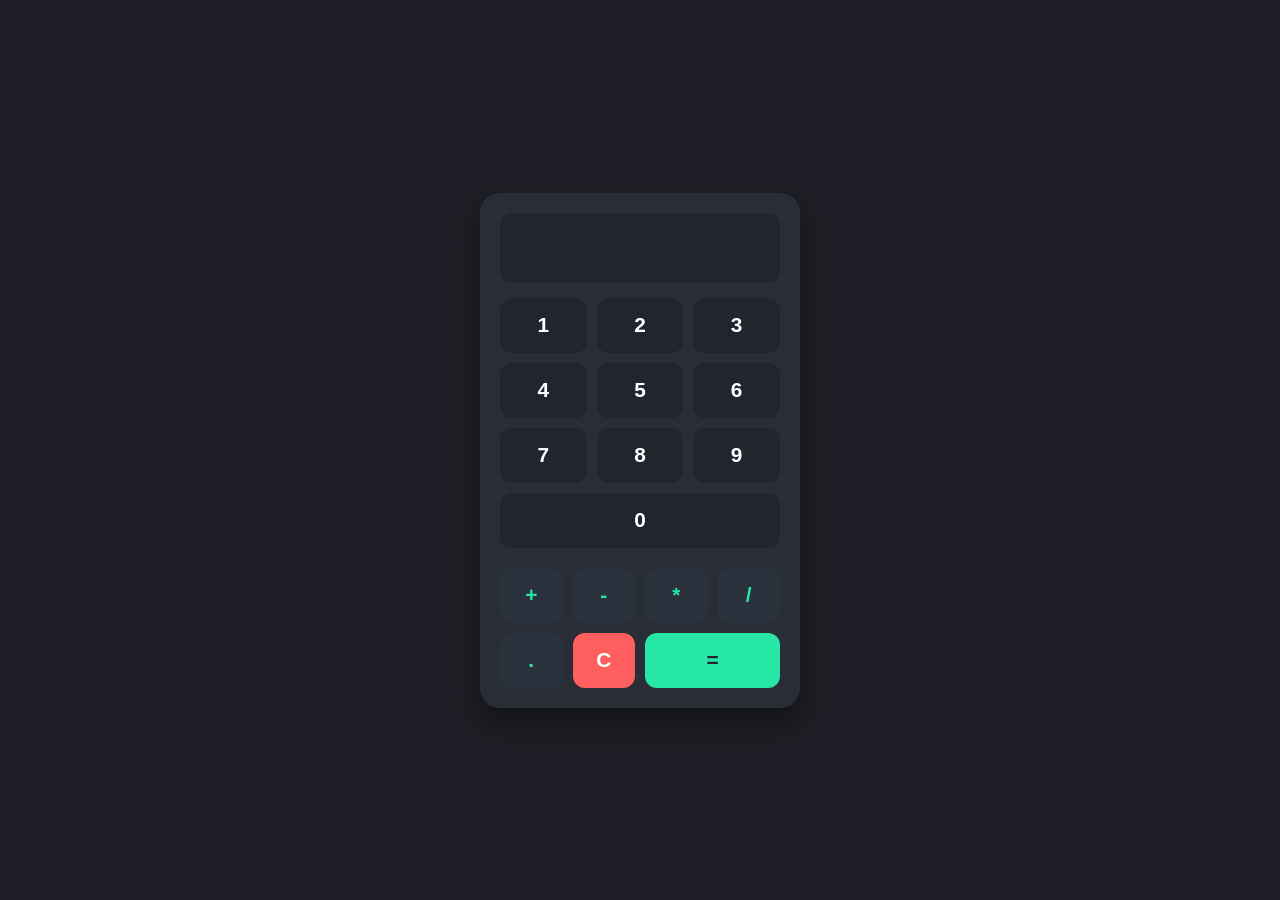
<file: index.html>
<!DOCTYPE html>
<html lang="en">
<head>
    <meta charset="UTF-8">
    <meta name="viewport" content="width=device-width, initial-scale=1.0">
    <title>Calculator</title>
    <link rel="stylesheet" href="calul.css">   
    <script src="script_Cal.js" defer></script>
</head>
<body>
    <div class="Parent_Cal">
        <div class="input">
            <input type="text" id="display" readonly>
        </div>
        
        <div class="button_1">
            <button class="BB">1</button>            
            <button class="BB">2</button>
            <button class="BB">3</button>
            <button class="BB">4</button>
            <button class="BB">5</button>
            <button class="BB">6</button>
            <button class="BB">7</button>
            <button class="BB">8</button>
            <button class="BB">9</button>
            <button class="BB" style="grid-column: span 3;">0</button> <!-- Ноль на всю ширину -->
        </div>

        <div class="button_2">
            <button class="B2">+</button>
            <button class="B2">-</button>
            <button class="B2">*</button>
            <button class="B2">/</button>
            <button class="B2">.</button>
            <button class="B_C" onclick="clearDisplay()">C</button>
            <button class="B_Eq">=</button>
        </div>
    </div>
</body>
</html
</file>
<file: calul.css>
* {
    box-sizing: border-box;
    margin: 0;
    padding: 0;
    font-family: 'Segoe UI', Tahoma, Geneva, Verdana, sans-serif;
}

body {
    background-color: #1e1f26;
    display: flex;
    justify-content: center;
    align-items: center;
    min-height: 100vh;
}

.Parent_Cal {
    background-color: #292d36;
    padding: 20px;
    border-radius: 20px;
    box-shadow: 0 15px 30px rgba(0, 0, 0, 0.4);
    width: 320px;
    display: flex;
    flex-direction: column;
    gap: 15px;
}

.input input {
    width: 100%;
    height: 70px;
    background-color: #22252d;
    border: none;
    border-radius: 12px;
    color: #ffffff;
    font-size: 2.2rem;
    text-align: right;
    padding: 0 15px;
    outline: none;
}

.button_1, .button_2 {
    display: grid;
    gap: 10px;
}

.button_1 {
    grid-template-columns: repeat(3, 1fr);
}

.button_2 {
    grid-template-columns: repeat(4, 1fr);
    margin-top: 5px;
}

button {
    height: 55px;
    border: none;
    border-radius: 12px;
    font-size: 1.3rem;
    font-weight: 600;
    cursor: pointer;
    transition: all 0.15s ease;
    user-select: none;
}

button:active {
    transform: scale(0.95);
}

.BB {
    background-color: #22252d;
    color: #ffffff;
}

.BB:hover {
    background-color: #323743;
}

.B2 {
    background-color: #22252d;
    color: #000;
    background-color: #2a323d;
    color: #26e7a6;
}

.B2:hover {
    background-color: #384352;
}

.B_C {
    background-color: #ff5e5e;
    color: #ffffff;
}

.B_C:hover {
    background-color: #e04b4b;
}

.B_Eq {
    background-color: #26e7a6;
    color: #22252d;
    grid-column: span 2; /* Занимает 2 колонки */
}

.B_Eq:hover {
    background-color: #20ca91;
}
</file>
